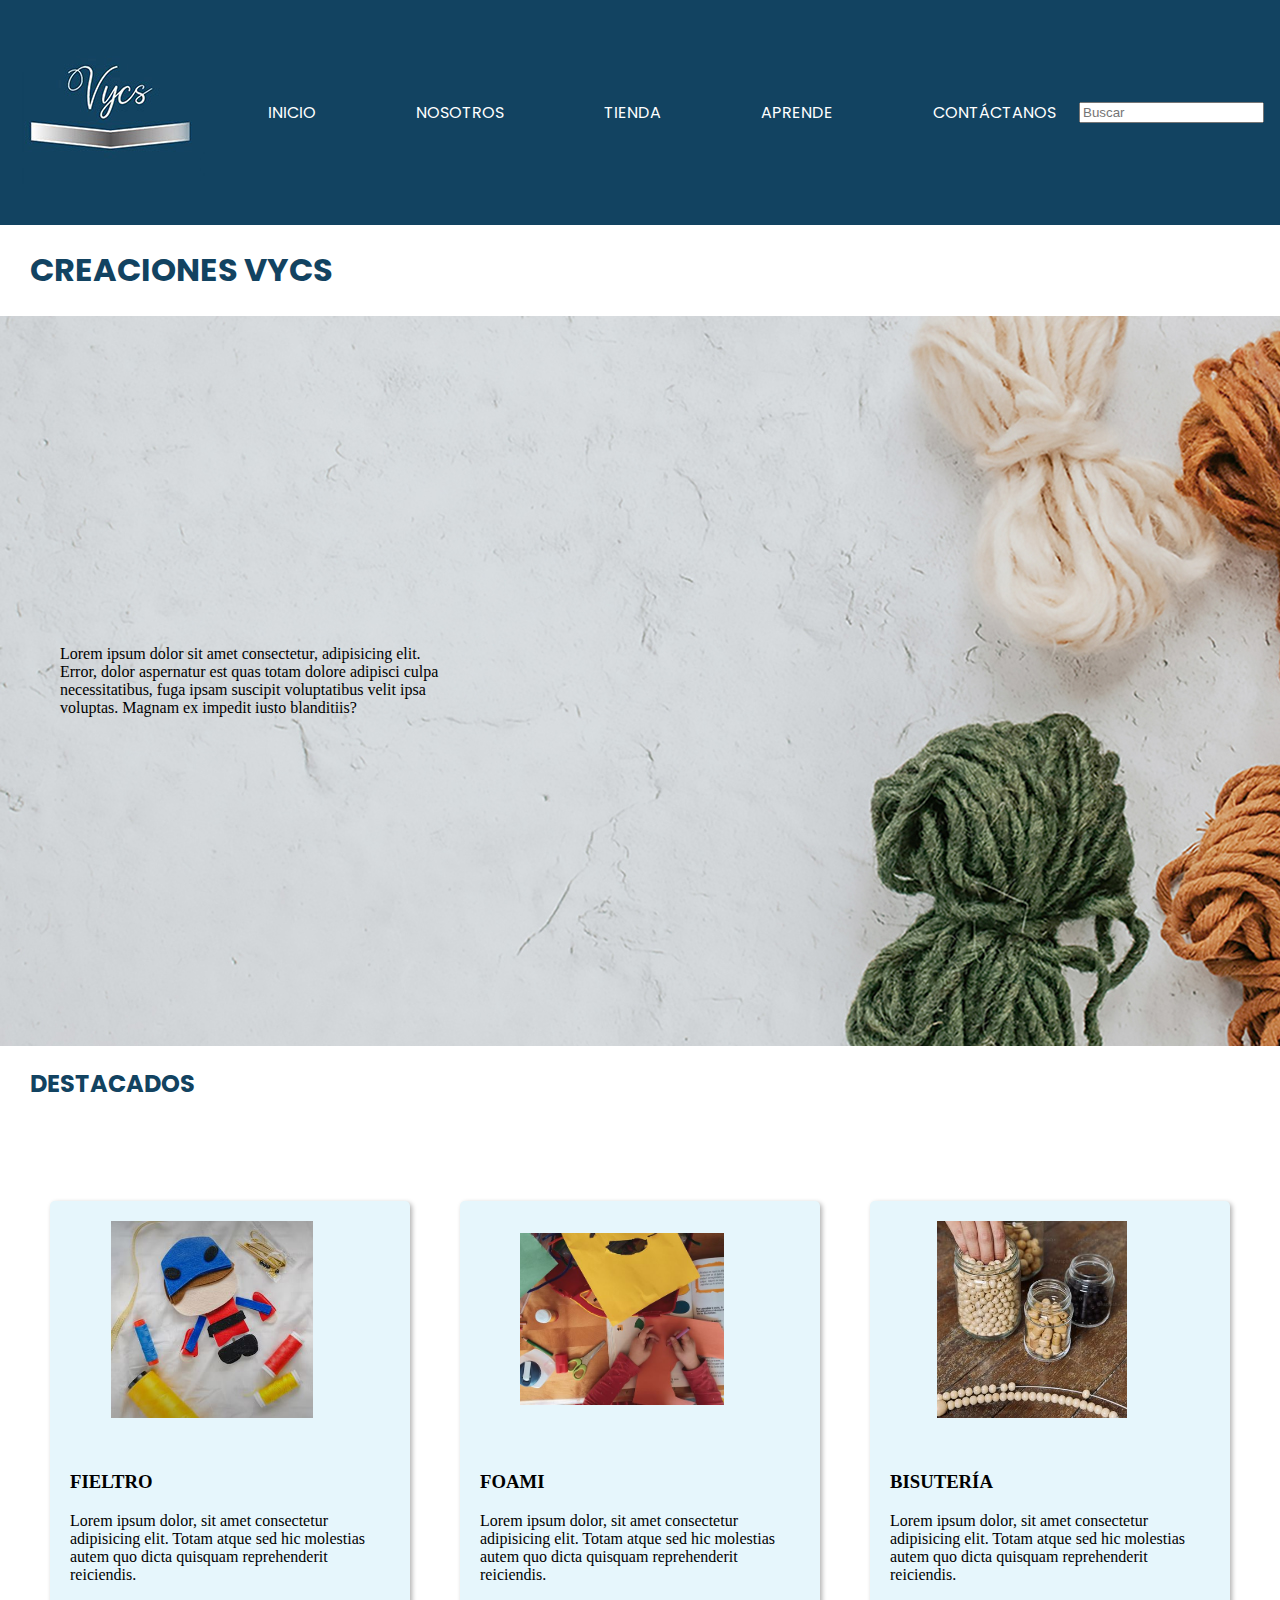
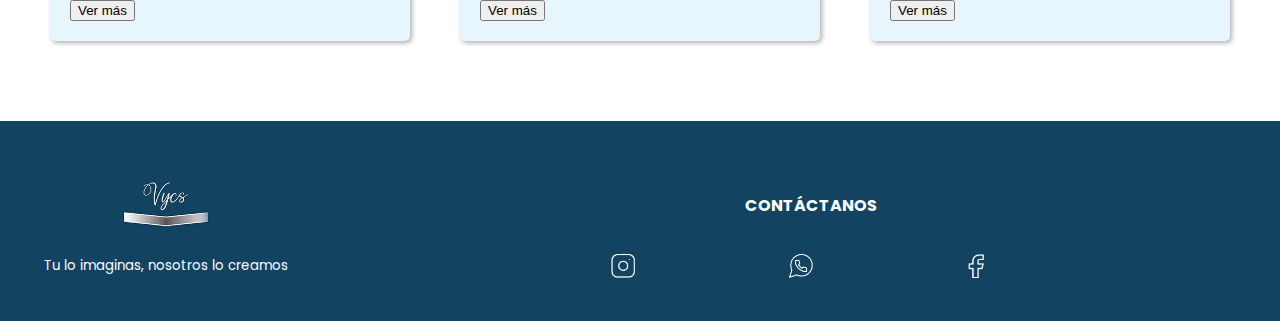
<file: index.html>
<!DOCTYPE html>
<html lang="en">
<head>
    <meta charset="UTF-8">
    <meta name="viewport" content="width=device-width, initial-scale=1.0">
    <title>Creaciones Vycs</title>
    <link rel="stylesheet" href="./css/style.css">
</head>
<body>
    <header class="flex-container"> 
        <div>
            <a href="#"><img src="./assets/img/vycsnuevo.JPG" alt="logo del sitio"></img></a>
        </div>
        <div>
            <nav> <!--colocar aqui enlace interno ir al top-->
                <ul class="navbar">
                    <li> 
                        <a href="#">INICIO</a>
                    </li>
                    <li> 
                        <a href="./pages/nosotros.html">NOSOTROS</a>
                    </li>
                    <li> 
                        <a href="./pages/tienda.html">TIENDA</a>
                    </li>
                    <li> 
                        <a href="./pages/aprende.html">APRENDE</a>
                    </li>
                    <li> 
                        <a href="./pages/contactanos.html">CONTÁCTANOS</a>
                    </li>
                </ul>
            </nav>
        </div>
        <div>
            <form action="">
                <label for="buscador"></label>
                <input type="search" name="buscador" placeholder="Buscar" id="buscador">
            </form>
        </div>
    </header>
    <main>
        <section >
            <h1>CREACIONES VYCS</h1>
            <div class="principal">
                <p>Lorem ipsum dolor sit amet consectetur, adipisicing elit. Error, dolor aspernatur est quas totam dolore adipisci culpa necessitatibus, fuga ipsam suscipit voluptatibus velit ipsa voluptas. Magnam ex impedit iusto blanditiis?</p>
            </div>
        </section>
        <section>
            <h2>DESTACADOS</h2>
            <section class="contenerdor-cards">
                <article class="card">
                    <div class="card-img">
                        <img src="./assets/img/fieltro.JPG" alt="personaje de fieltro"></img>
                    </div>
                    <div class="card-info">
                        <h3>FIELTRO</h3>
                        <p>Lorem ipsum dolor, sit amet consectetur adipisicing elit. Totam atque sed hic molestias autem quo dicta quisquam reprehenderit reiciendis.</p>
                        <button>Ver más</button>
                    </div>
                </article>
                <article class="card">
                    <div class="card-img">
                        <img src="./assets/img/foami.JPG" alt="personaje de fieltro"></img>
                    </div>
                    <div class="card-info">
                        <h3>FOAMI</h3>
                        <p>Lorem ipsum dolor, sit amet consectetur adipisicing elit. Totam atque sed hic molestias autem quo dicta quisquam reprehenderit reiciendis.</p>
                        <button>Ver más</button>
                    </div>
                </article>
                <article class="card">
                    <div class="card-img">
                        <img src="./assets/img/bisuteria.JPG" alt="personaje de fieltro"></img>
                    </div>    
                    <div class="card-info">
                        <h3>BISUTERÍA</h3>
                        <p>Lorem ipsum dolor, sit amet consectetur adipisicing elit. Totam atque sed hic molestias autem quo dicta quisquam reprehenderit reiciendis.</p>
                        <button>Ver más</button>
                    </div>
                </article>
            </section>
        </section>
    </main>
    <footer>
        <section>
            <div class="contacfooter">
                <img class="logo" src="./assets/img/vycsnuevo.JPG" alt="logo Vyvs"></img>
                <h5>Tu lo imaginas, nosotros lo creamos</h5>
                <h4>CONTÁCTANOS</h4>
                <img class="info-1" src="./assets/img/whatsapp.png" alt="logo whatsapp"></img>
                <img class="info-2" src="./assets/img/facebook.png" alt="logo facebook"></img>
                <img class="info-3" src="./assets/img/instagram.png" alt="logo instagram"></img>
            </div>
        </section>
    </footer>     
</body>
</html>
</file>
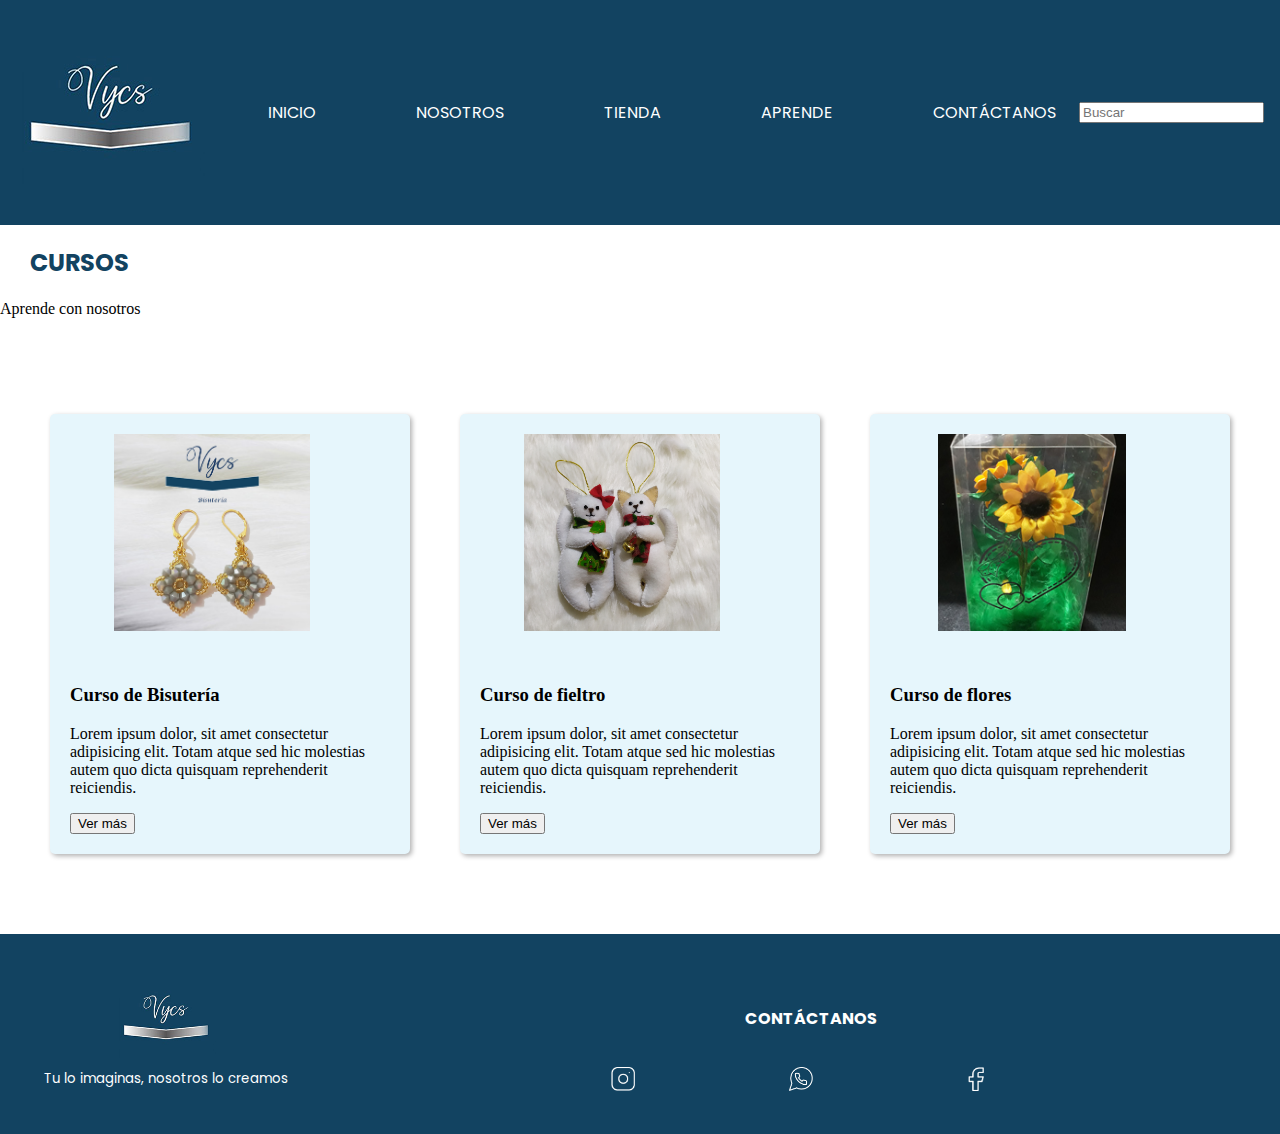
<file: pages/aprende.html>
<!DOCTYPE html>
<html lang="en">
<head>
    <meta charset="UTF-8">
    <meta name="viewport" content="width=device-width, initial-scale=1.0">
    <title>Vycs-Aprende</title>
    <link rel="stylesheet" href="../css/style.css">
</head>
<body>
    <header class="flex-container"> 
        <div>
            <a href="../index.html"><img src="../assets/img/vycsnuevo.JPG" alt="logo del sitio"></img> </a>
        </div>
        <div>
            <nav> <!--colocar aqui enlace interno ir al top-->
                <ul class="navbar">
                    <li> 
                        <a href="../index.html">INICIO</a>
                    </li>
                    <li> 
                        <a href="./nosotros.html">NOSOTROS</a>
                    </li>
                    <li> 
                        <a href="./tienda.html">TIENDA</a>
                    </li>
                    <li> 
                        <a href="#">APRENDE</a>
                    </li>
                    <li> 
                        <a href="./contactanos.html">CONTÁCTANOS</a>
                    </li>
                </ul>
            </nav>
        </div>
        <div>
            <form action="">
                <label for="buscador"></label>
                <input type="search" name="buscador" placeholder="Buscar" id="buscador">
            </form>
        </div>
    </header>
    <main>
        <section>
            <div>
                <h2>CURSOS</h2>
            </div>
            <div>
                <p>Aprende con nosotros</p>
            </div>
        </section>
        <section class="seccion destacados">
            <section class="contenerdor-cards">
                <article class="card">
                    <div class="card-img">
                        <img src="../assets/img/arete2.jpg" alt="par arete"></img>
                    </div>
                    <div class="card-info">
                        <h3>Curso de Bisutería</h3>
                        <p>Lorem ipsum dolor, sit amet consectetur adipisicing elit. Totam atque sed hic molestias autem quo dicta quisquam reprehenderit reiciendis.</p>
                        <button>Ver más</button>
                    </div>
                </article>
                <article class="card">
                    <div class="card-img">
                        <img src="../assets/img/gatos2.jpg" alt="gatos de fieltro"></img>
                    </div>
                    <div class="card-info">
                        <h3>Curso de fieltro</h3>
                        <p>Lorem ipsum dolor, sit amet consectetur adipisicing elit. Totam atque sed hic molestias autem quo dicta quisquam reprehenderit reiciendis.</p>
                        <button>Ver más</button>
                    </div>
                </article>
                <article class="card">
                    <div class="card-img">
                        <img src="../assets/img/gira.jpg" alt="girasoles de cinta"></img>
                    </div>    
                    <div class="card-info">
                        <h3>Curso de flores</h3>
                        <p>Lorem ipsum dolor, sit amet consectetur adipisicing elit. Totam atque sed hic molestias autem quo dicta quisquam reprehenderit reiciendis.</p>
                        <button>Ver más</button>
                    </div>
                </article>
            </section>
        </section>
    </main>
    <footer>
        <section>
            <div class="contacfooter">
                <img class="logo" src="../assets/img/vycsnuevo.JPG" alt="logo Vyvs"></img>
                <h5>Tu lo imaginas, nosotros lo creamos</h5>
                <h4>CONTÁCTANOS</h4>
                <img class="info-1" src="../assets/img/whatsapp.png" alt="logo whatsapp"></img>
                <img class="info-2" src="../assets/img/facebook.png" alt="logo facebook"></img>
                <img class="info-3" src="../assets/img/instagram.png" alt="logo instagram"></img>
            </div>
        </section>
    </footer>    
</body>
</html>
</file>
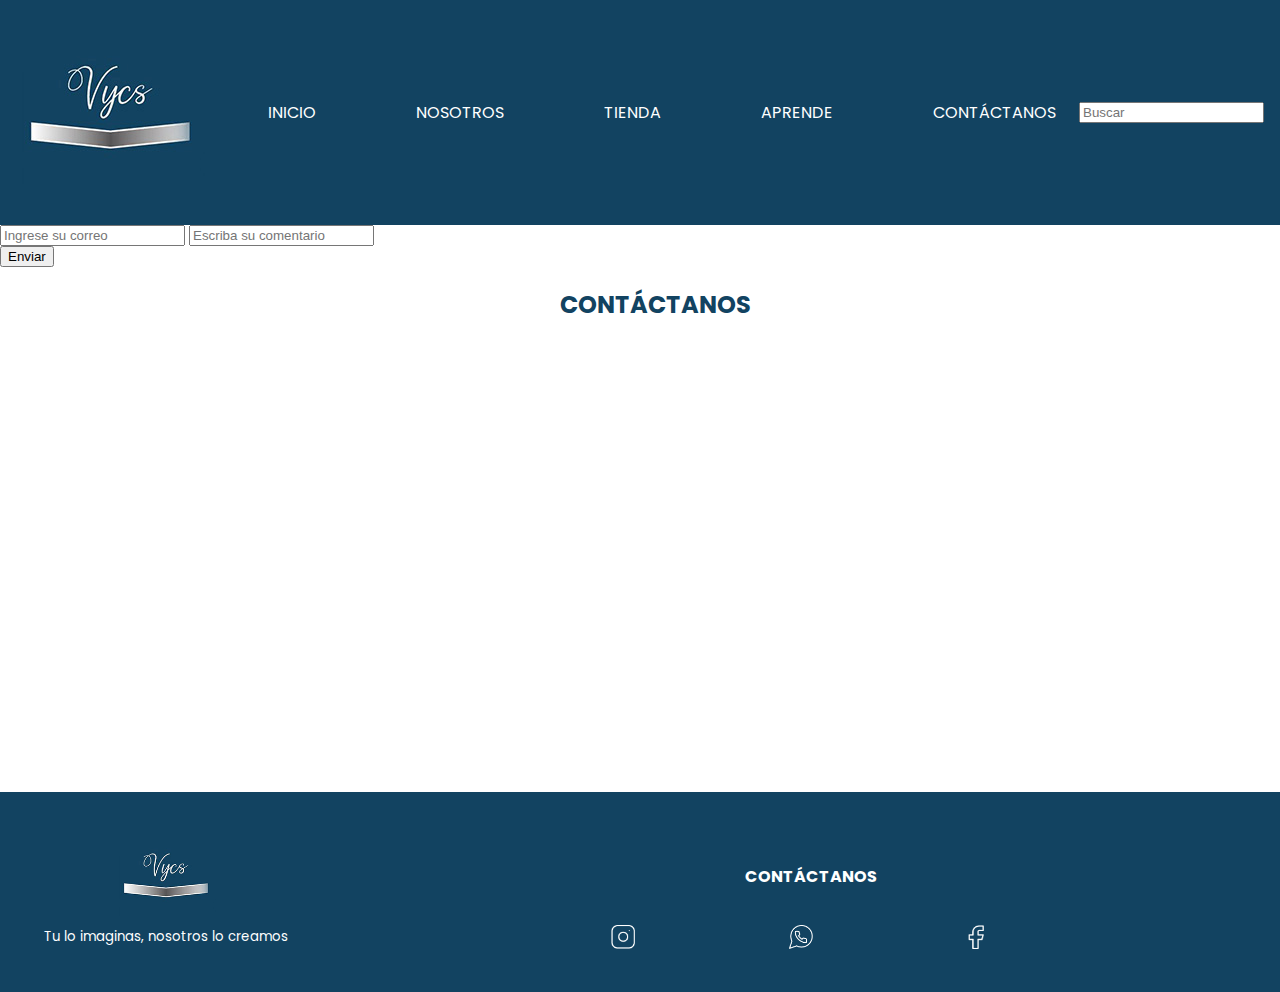
<file: pages/contactanos.html>
<!DOCTYPE html>
<html lang="en">
<head>
    <meta charset="UTF-8">
    <meta name="viewport" content="width=device-width, initial-scale=1.0">
    <title>Vycs-Contacto</title>
    <link rel="stylesheet" href="../css/style.css">
</head>
<body>
    <header class="flex-container"> 
        <div>
            <a href="../index.html"><img src="../assets/img/vycsnuevo.JPG" alt="logo del sitio"></img></a>
        </div>
        <div>
            <nav> <!--colocar aqui enlace interno ir al top-->
                <ul class="navbar">
                    <li> 
                        <a href="../index.html">INICIO</a>
                    </li>
                    <li> 
                        <a href="./nosotros.html">NOSOTROS</a>
                    </li>
                    <li> 
                        <a href="./tienda.html">TIENDA</a>
                    </li>
                    <li> 
                        <a href="./aprende.html">APRENDE</a>
                    </li>
                    <li> 
                        <a href="#">CONTÁCTANOS</a>
                    </li>
                </ul>
            </nav>
        </div>
        <div>
            <form action="">
                <label for="buscador"></label>
                <input type="search" name="buscador" placeholder="Buscar" id="buscador">
            </form>
        </div>
    </header>
    <main>
        <div>
            <form action="">
                <label for="correo"></label>
                <input type="text" name="mensaje" placeholder="Ingrese su correo" id="correo">
                <label for="mensaje"></label>
                <input type="text" name="mensaje" placeholder="Escriba su comentario" id="mensaje">
            </form>
            <button>Enviar</button>
        </div>
        <div class="mapa">
            <h2>CONTÁCTANOS</h2>
            <iframe src="https://www.google.com/maps/embed?pb=!1m16!1m12!1m3!1d2371.3615191944746!2d-78.67211574827749!3d-1.6629348732782165!2m3!1f0!2f0!3f0!3m2!1i1024!2i768!4f13.1!2m1!1shotel%20bambu!5e0!3m2!1ses!2sec!4v1720039980832!5m2!1ses!2sec" width="600" height="450" style="border:0;" allowfullscreen="" loading="lazy" referrerpolicy="no-referrer-when-downgrade"></iframe>
        </div>
        </main>
        <footer>
        <section>
            <div class="contacfooter">
                <img class="logo" src="../assets/img/vycsnuevo.JPG" alt="logo Vyvs"></img>
                <h5>Tu lo imaginas, nosotros lo creamos</h5>
                <h4>CONTÁCTANOS</h4>
                <img class="info-1" src="../assets/img/whatsapp.png" alt="logo whatsapp"></img>
                <img class="info-2" src="../assets/img/facebook.png" alt="logo facebook"></img>
                <img class="info-3" src="../assets/img/instagram.png" alt="logo instagram"></img>
            </div>
        </section>
    </footer>    
</body>
</html>
</file>
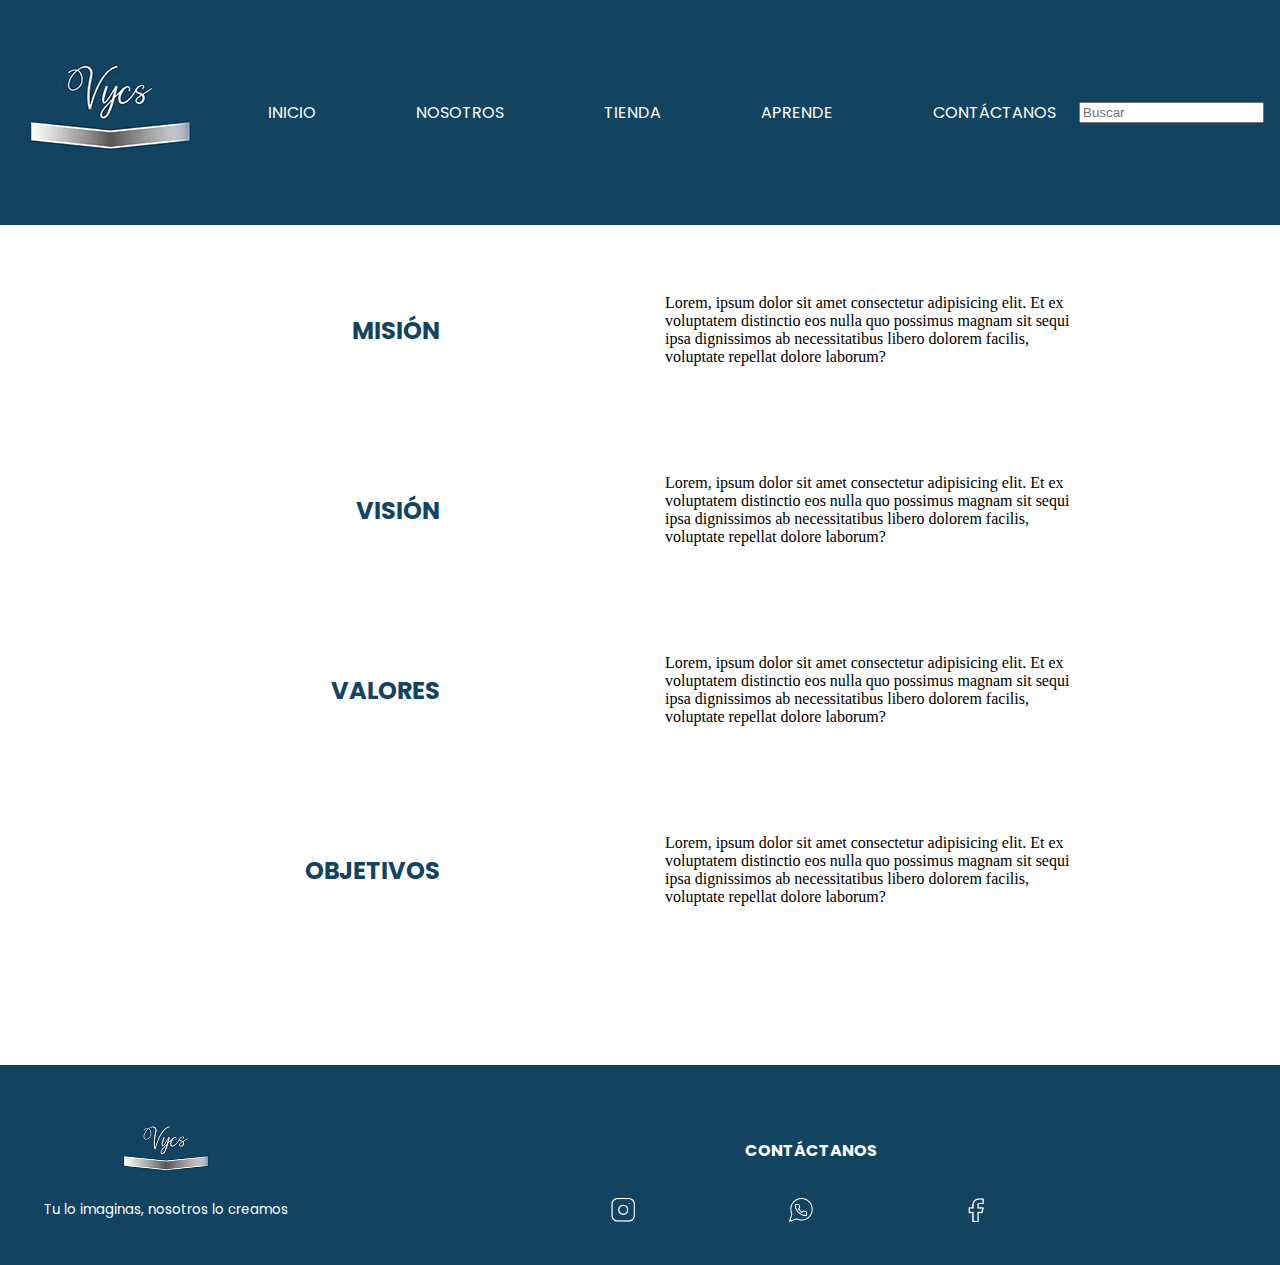
<file: pages/nosotros.html>
<!DOCTYPE html>
<html lang="en">
<head>
    <meta charset="UTF-8">
    <meta name="viewport" content="width=device-width, initial-scale=1.0">
    <title>Vycs-Nosotros</title>
    <link rel="stylesheet" href="../css/style.css">
</head>
<body>
    <header class="flex-container"> 
        <div>
            <a href="../index.html"><img src="../assets/img/vycsnuevo.JPG" alt="logo del sitio"></img></a>
        </div>
        <div>
            <nav> <!--colocar aqui enlace interno ir al top-->
                <ul class="navbar">
                    <li> 
                        <a href="../index.html">INICIO</a>
                    </li>
                    <li> 
                        <a href="#">NOSOTROS</a>
                    </li>
                    <li> 
                        <a href="./tienda.html">TIENDA</a>
                    </li>
                    <li> 
                        <a href="./aprende.html">APRENDE</a>
                    </li>
                    <li> 
                        <a href="./contactanos.html">CONTÁCTANOS</a>
                    </li>
                </ul>
            </nav>
        </div>
        <div>
            <form action="">
                <label for="buscador"></label>
                <input type="search" name="buscador" placeholder="Buscar" id="buscador">
            </form>
        </div>
    </header>
    <main>
        <section>
            <article>
                <div class="nosotros">
                    <h2 class="mision">MISIÓN</h2>
                    <p class="mision-1">Lorem, ipsum dolor sit amet consectetur adipisicing elit. Et ex voluptatem distinctio eos nulla quo possimus magnam sit sequi ipsa dignissimos ab necessitatibus libero dolorem facilis, voluptate repellat dolore laborum?</p>
                    <h2 class="vision">VISIÓN</h2>
                    <p class="vision-1">Lorem, ipsum dolor sit amet consectetur adipisicing elit. Et ex voluptatem distinctio eos nulla quo possimus magnam sit sequi ipsa dignissimos ab necessitatibus libero dolorem facilis, voluptate repellat dolore laborum?</p>
                    <h2 class="objetivos">OBJETIVOS</h2>
                    <p class="objetivos-1">Lorem, ipsum dolor sit amet consectetur adipisicing elit. Et ex voluptatem distinctio eos nulla quo possimus magnam sit sequi ipsa dignissimos ab necessitatibus libero dolorem facilis, voluptate repellat dolore laborum?</p>
                    <h2 class="valores">VALORES</h2>
                    <p class="valores-1">Lorem, ipsum dolor sit amet consectetur adipisicing elit. Et ex voluptatem distinctio eos nulla quo possimus magnam sit sequi ipsa dignissimos ab necessitatibus libero dolorem facilis, voluptate repellat dolore laborum?</p>
                </div>
            </article>
        </section>

    </main>
    <footer>
        <section>
            <div class="contacfooter">
                <img class="logo" src="../assets/img/vycsnuevo.JPG" alt="logo Vyvs"></img>
                <h5>Tu lo imaginas, nosotros lo creamos</h5>
                <h4>CONTÁCTANOS</h4>
                <img class="info-1" src="../assets/img/whatsapp.png" alt="logo whatsapp"></img>
                <img class="info-2" src="../assets/img/facebook.png" alt="logo facebook"></img>
                <img class="info-3" src="../assets/img/instagram.png" alt="logo instagram"></img>
            </div>
        </section>
    </footer>    
</body>
</html>
</file>
<file: css/style.css>
@import url('https://fonts.googleapis.com/css2?family=Poppins:ital,wght@0,100;0,200;0,300;0,400;0,500;0,600;0,700;0,800;0,900;1,100;1,200;1,300;1,400;1,500;1,600;1,700;1,800;1,900&display=swap');
body{
    margin:0;
    padding: 0;
    box-sizing: border-box;
}*/

/*
font-family:"Poppins", sans-serif;
*/

.navbar{
    list-style: none;
}

.flex-container{
    display: flex;
    flex-direction: row;
    align-items: center;
    justify-content: space-between;
    padding: 1rem;
}

.flex-container .navbar{
    display: flex;
    gap: 100px; 
}

.navbar li a{
    text-decoration: none;
    color:white;
    font-family: "Poppins", sans-serif;
    font-weight: medium;
    
}

nav ul li{
    display: inline;
}

.navbar li a:hover,
        .navbar li a:focus {
            color: #f0ad4e; /* Cambiar a color deseado al pasar el ratón o enfocar */
        }


h1{
    font-family:"Poppins", sans-serif;
    font-weight: bold;
    color:rgb(18, 67, 97);
    font-size: 2 rem;
    margin-left: 30px;
}

h2{
    font-family:"Poppins", sans-serif;
    font-weight: bold;
    color:rgb(18, 67, 97);
    font-size: 2 rem;
    margin-left: 30px;
}

.section-principal{
    background-color: rgb(230, 246, 252);
    width: 100%;
    height: 100%;
}

header{
    background-color: rgb(18, 67, 97);
    background-position: left;
    background-size: contain;
    background-repeat: no-repeat;
}

h4{
    font-family:"Poppins", sans-serif;
    font-weight: medium;
    color: white;
    font-size: 0.5 rem;
}

h5{
    font-family:"Poppins", sans-serif;
    font-weight: normal;
    color: white;
}

.principal{
    width: 100%;
    height: 730px;
    display: flex;
    justify-content: left;
    align-items: center;
    background-image: url(../assets/img/portada2.jpg);
    width: 100%;
}

.principal p{
    width: 25rem;
    margin: 60px;
}

.contenerdor-cards{
    display: flex;
    width: 100%;
    height: 37.5rem;
    flex-direction: row;
    flex-wrap:wrap;
    justify-content: center;
    align-items: center;
    gap: 50px;
}

.card{
    width: 20rem;
    height: 25rem;
    background-color: rgba(230, 246, 252);
    border-radius: .3125rem;
    padding: 20px;
    display: flex;
    flex-direction: column;
    justify-content: center;
    align-items: center;
    box-shadow: 2px 2px 5px rgb(176, 176, 176);
}

.card .card-img{
    width: 75%;
    height: 75%;
}

.card .card-img img{
    width: 85%;
    height: 85%;
    object-fit: contain;
}

.nosotros{
    display: grid;
    width: 100%;
    height: 800px;
    grid-template-columns:repeat(6,1fr);
    grid-template-rows: repeat(12,50px);
    align-items: center;
    justify-items: center;
    row-gap: 10px;
    column-gap: 10px;
    margin: 20px;
}

.nosotros .mision{
    grid-column: 2/3;
    grid-row: 2/3;
    order:1;
    justify-self: right;
}

.nosotros .mision-1{
    grid-column: 4/6;
    grid-row: 2/3;
    order:2;
}

.nosotros .vision{
    grid-column: 2/3;
    grid-row: 5/6;
    order:3;
    justify-self: right;
}

.nosotros .vision-1{
    grid-column: 4/6;
    grid-row: 4/7;
    order:2;
}

.nosotros .valores{
    grid-column: 2/3;
    grid-row: 8/9;
    order:3;
    justify-self: right;
}

.nosotros .valores-1{
    grid-column: 4/6;
    grid-row: 7/10;
    order:2;
}

.nosotros .objetivos{
    grid-column: 2/3;
    grid-row: 11/12;
    order:4;
    justify-self: right;
}

.nosotros .objetivos-1{
    grid-column: 4/6;
    grid-row: 10/13;
    order:2;
}

.mapa{
    display: flex;
    flex-direction: column;
    justify-content: center;
    align-items: center;
}

.contacfooter{
    display: grid;
    width: 100%;
    height: 200px;
    grid-template-columns:repeat(4,1fr);
    grid-template-rows: repeat(4,50px);
    background-color: rgb(18, 67, 97);
    align-items: center;
    justify-items: center;
    row-gap: 10px;
    column-gap: 10px;
}

.contacfooter .logo{
    grid-column: 1/2;
    grid-row: 2/3;
    order:1;
    padding-left: 1.25rem;
    width: 100px;
    height: 100px;
}

.contacfooter h5{
    grid-column: 1/2;
    grid-row: 3/4;
    order:2;
    padding-left: 1.25rem;
    text-align: center;
}

.contacfooter h4{
    grid-column: 3/4;
    grid-row: 2/3;
    justify-self: center;
    order:3;
    padding-left: 1.25rem;
    text-align: center;
}

.contacfooter .info-1{
    grid-column: 3/4;
    grid-row: 3/4;
    order:4;
    width: 24px;
    height: 24px; 
}

.contacfooter .info-2{
    grid-column: 4/5;
    grid-row: 3/4;
    justify-self: left;
    order:5;
    width: 16px;
    height: 24px; 
}

.contacfooter .info-3{
    grid-column: 2/3;
    grid-row: 3/4;
    justify-self: right;
    order:6;
    width: 24px;
    height: 24px; 
}

@media (max-width:1024px){

    .flex-container{
        display: flex;
        flex-direction: row;
        align-items: center;
        justify-content: center;
    }

    .flex-container div a img{
        width: 75%;
    }

    .flex-container .navbar{
        display: flex;
        gap: 15px; 
        flex-direction: row;
        align-items: center;
    }
    
    .navbar li a{
        text-decoration: none;
        color:white;
        font-family: "Poppins", sans-serif;
        font-weight: medium;
        font-size: 10pt;
        flex-direction: column;
        align-items: center;
    }

    .contenerdor-cards{
        display: flex;
        width: 100%;
        height: 37.5rem;
        flex-direction: row;
        flex-wrap:wrap;
        justify-content: center;
        align-items: center;
        gap: 50px;
    }

    .contacfooter{
        display: grid;
        width: 100%;
        height: 200px;
        grid-template-columns:repeat(2,1fr);
        grid-template-rows: repeat(4,50px);
        background-color: rgb(18, 67, 97);
        align-items: center;
        justify-items: center;
        row-gap: 10px;
        column-gap: 10px;
    }
}


@media (max-width:768px){

    .flex-container{
        display: flex;
        flex-direction: column;
        align-items: center;
        justify-content: center;
    }

    .flex-container div a img{
        width: 50%;
    }

    .flex-container .navbar{
        display: flex;
        gap: 10px; 
        flex-direction: column;
        align-items: center;
    }
    
    .navbar li a{
        text-decoration: none;
        color:white;
        font-family: "Poppins", sans-serif;
        font-weight: medium;
        font-size: 8pt;
        flex-direction: column;
        align-items: center;
    }

}

@media (max-width:360px){

    .flex-container{
        display: flex;
        flex-direction: column;
        align-items: center;
        justify-content: center;
    }

    .flex-container div a img{
        width: 25%;
    }

    .flex-container .navbar{
        display: flex;
        gap: 8px; 
        flex-direction: column;
        align-items: center;
    }
    
    .navbar li a{
        text-decoration: none;
        color:white;
        font-family: "Poppins", sans-serif;
        font-weight: medium;
        font-size: 6pt;
        flex-direction: column;
        align-items: center;
    }

    .nosotros{
        display: grid;

        grid-template-columns:(2,100px);
        grid-template-rows: (12,30px);
        align-items: center;
        justify-items: center;
        row-gap: 5px;
        column-gap: 5px;
    }

    h2{
        font-size: medium;
        font-weight: medium;
    }
    
    p{
        font-size: 12px;
        font-weight: regular;

    }
    .nosotros .mision{
        grid-column: 1/2;
        grid-row: 1/2;
        justify-self: left;
    }
    
    .nosotros .mision-1{
        grid-column: 1/6;
        grid-row: 2/4
    }
    
    .nosotros .vision{
        grid-column: 1/2;
        grid-row: 4/5;
        justify-self: left;
    }
    
    .nosotros .vision-1{
        grid-column: 1/6;
        grid-row: 5/7;
    }
    
    .nosotros .valores{
        grid-column: 1/2;
        grid-row: 7/8;
        order:3;
        justify-self: left;
    }
    
    .nosotros .valores-1{
        grid-column: 1/6;
        grid-row: 8/10;
    }
    
    .nosotros .objetivos{
        grid-column: 1/2;
        grid-row: 10/11;
    }

    .nosotros .objetivos-1{
        grid-column: 1/6;
        grid-row: 11/13;
    }

    footer{
        transform: scale(1.05);
    }
}
</file>
